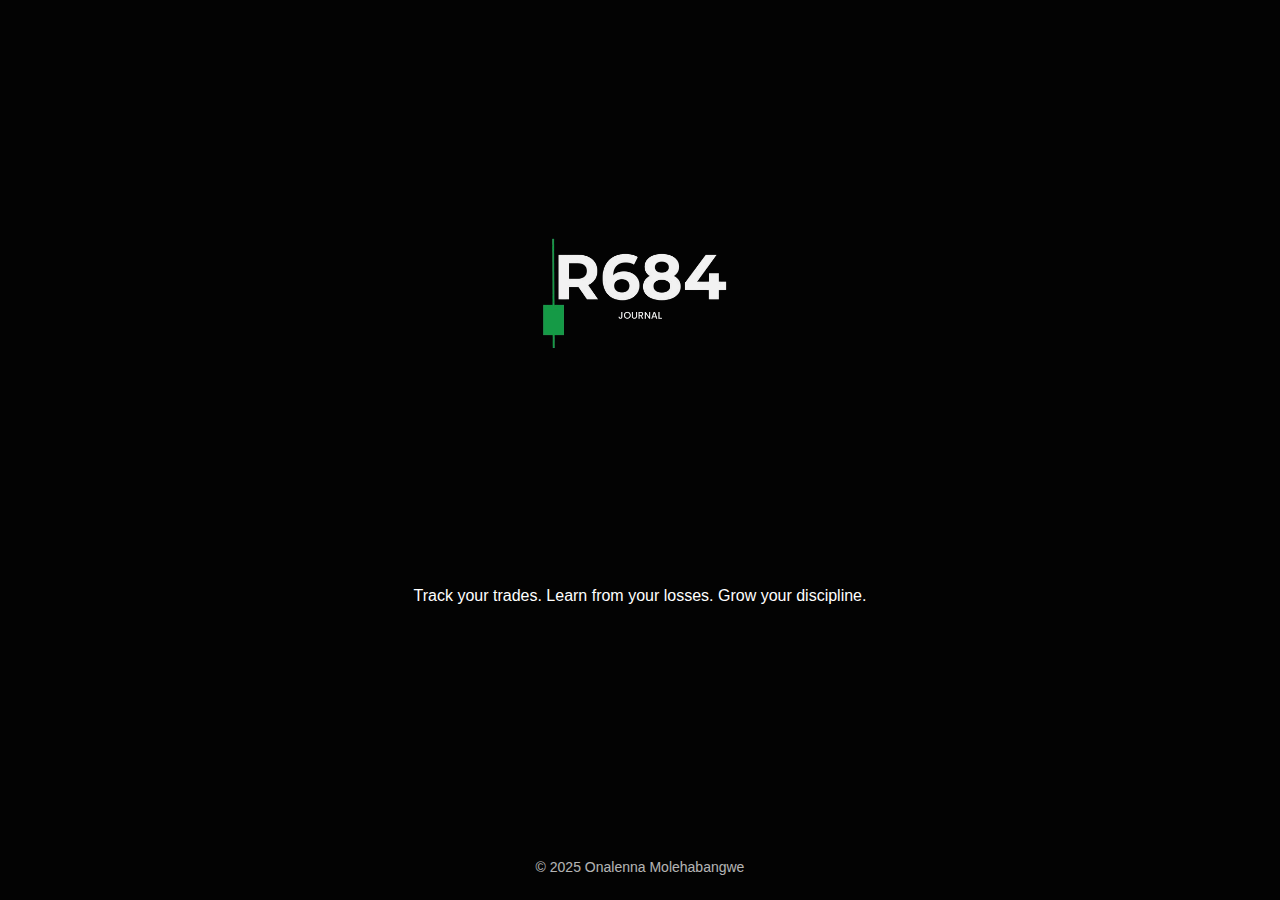
<file: index.html>
<!DOCTYPE html>
<html lang="en">
  <head>
    <meta charset="UTF-8" />
    <meta name="viewport" content="width=device-width, initial-scale=1.0" />
    <title>R684 Journal</title>
    <link rel="stylesheet" href="assets/css/styles.css" />
  </head>
  <body>
    <section class="hero">
      <img src="assets/images/R684-logo.png" alt="R684-logo.png" class="logo" />

      <div class="content">
        <p>Track your trades. Learn from your losses. Grow your discipline.</p>
      </div>
    </section>

    <!-- TradingView Widget BEGIN -->
    <div
      class="tradingview-widget-container"
      style="height: 100vh; width: 100%"
    >
      <div id="tradingview_xauusd" style="height: 100%"></div>
      <script
        type="text/javascript"
        src="https://s3.tradingview.com/tv.js"
      ></script>
      <script type="text/javascript">
        new TradingView.widget({
          container_id: "tradingview_xauusd",
          autosize: true,
          symbol: "OANDA:XAUUSD",
          interval: "60",
          timezone: "Africa/Johannesburg",
          theme: "dark",
          style: "1",
          locale: "en",
          hide_top_toolbar: true,
          hide_legend: true,
          allow_symbol_change: false,
          backgroundColor: "rgba(0, 0, 0, 1)",
        });
      </script>
    </div>
    <!-- TradingView Widget END -->
    <div class="footer-name">© 2025 Onalenna Molehabangwe</div>
  </body>
</html>
</file>
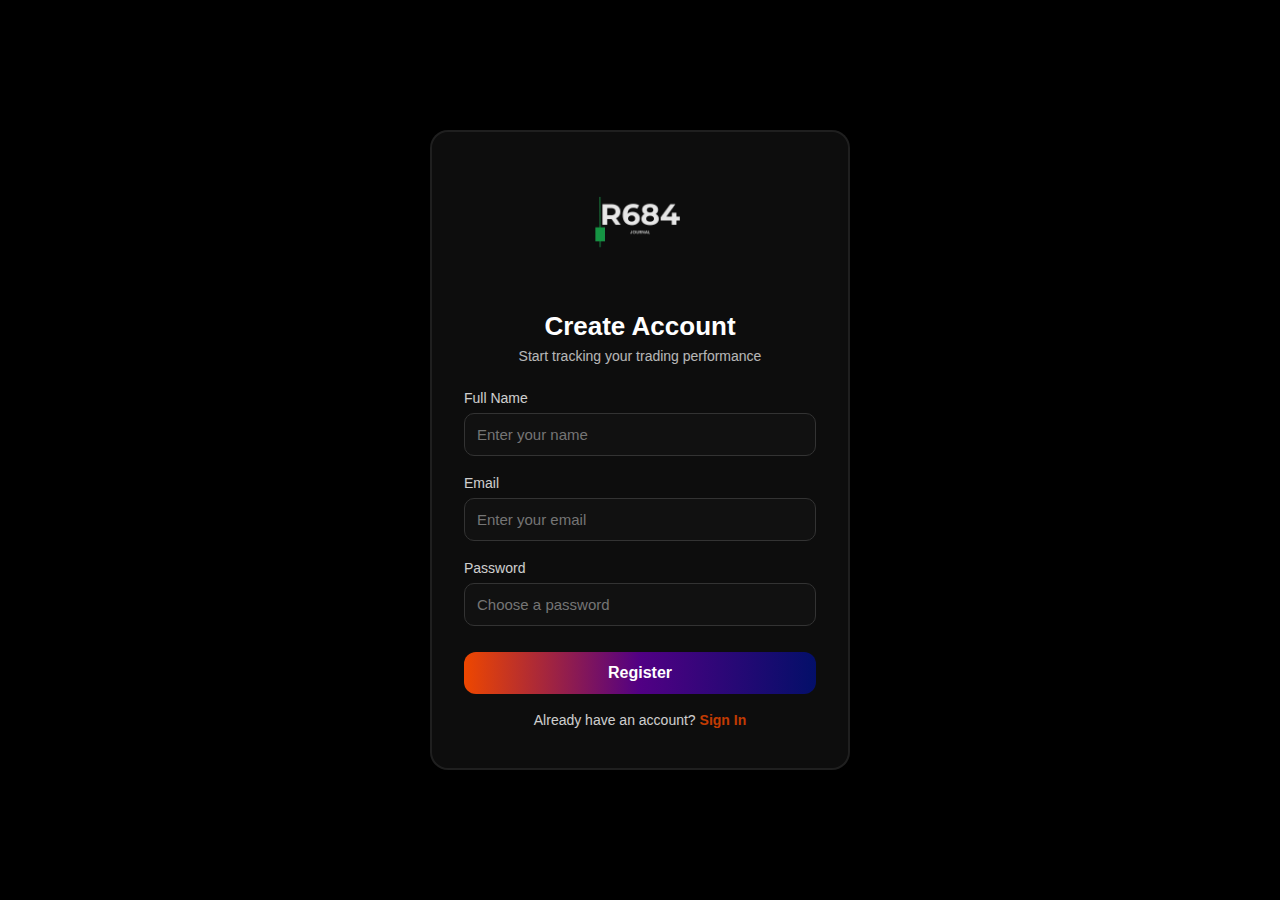
<file: register.html>
<!DOCTYPE html>
<html lang="en">
<head>
  <meta charset="UTF-8" />
  <meta name="viewport" content="width=device-width, initial-scale=1.0" />
  <title>Register - R684 Journal</title>
  <link rel="stylesheet" href="assets/css/global.css">
  <link rel="stylesheet" href="assets/css/auth.css">
</head>

<body>
  <div class="auth-container">
    
    <div class="auth-box">
      <img src="assets/images/R684-logo.png" class="auth-logo" alt="Logo" />

      <h2>Create Account</h2>
      <p class="auth-subtext">Start tracking your trading performance</p>

      <form>
        <div class="input-group">
          <label>Full Name</label>
          <input type="text" placeholder="Enter your name" required>
        </div>

        <div class="input-group">
          <label>Email</label>
          <input type="email" placeholder="Enter your email" required>
        </div>

        <div class="input-group">
          <label>Password</label>
          <input type="password" placeholder="Choose a password" required>
        </div>

        <button class="auth-btn" type="submit">Register</button>

        <p class="alt-text">
          Already have an account?
          <a href="signin.html">Sign In</a>
        </p>
      </form>

    </div>
  </div>
</body>
</html>
</file>
<file: assets/css/styles.css>
* {
  margin: 0;
  padding: 0;
  box-sizing: border-box;
}

body {
  font-family: 'Poppins', sans-serif;
  background-color: #000;
  color: #fff;
  overflow: hidden;
  height: 100vh;
}

/* Hero section */
.hero {
  position: relative;
  height: 100vh;
  width: 100%;
  background-color: #0f0f0f;
}

.tradingview-widget-container {
  position: absolute;
  top: 0;
  left: 0;
  width: 100%;
  height: 100%;
  z-index: 0;
}

.hero::before {
  content: "";
  position: absolute;
  top: 0;
  left: 0;
  width: 100%;
  height: 100%;
  background: rgba(0, 0, 0, 0.8);
  z-index: 1;
}

.logo {
  position: absolute;
  top: 35%;
  left: 50%;
  transform: translate(-50%, -50%);
  width: 260px;
  height: auto;
  opacity: 0.95;
  z-index: 2;
}

.button-group {
  position: absolute;
  top: 52%;
  left: 50%;
  transform: translateX(-50%);
  display: flex;
  gap: 20px;
  z-index: 2;
}

/* Gradient border buttons */
.button-group a{
  background: #000;
  border: 2px solid;
  border-image: linear-gradient(90deg, #ee4700, #510084, #030f69) 1;
  color: #fff;
  padding: 12px 28px;
  border-radius: 30px;
  font-size: 16px;
  font-weight: 600;
  cursor: pointer;
  transition: all 0.3s ease;
  box-shadow: 0 0 0 rgba(255, 255, 255, 0); /* No glow by default */
}

/* Hover effect — glowing border */
.button-group a:hover {
  transform: scale(1.05);
  box-shadow: 0 0 12px 2px rgba(255, 215, 0, 0.6), 
              0 0 25px 5px rgba(0, 255, 255, 0.3);
  border-image: linear-gradient(90deg, #ee4700, #510084, #030f69) 1;
}


/* Content */
.content {
  position: absolute;
  top: 65%;
  left: 50%;
  transform: translateX(-50%);
  text-align: center;
  font-size: 18px;
  font-weight: 400;
  max-width: 90%;
  line-height: 1.4;
  color: #fff;
  z-index: 2;
}

/* Footer name */
.footer-name {
  position: absolute;
  bottom: 25px;
  left: 50%;
  transform: translateX(-50%);
  font-size: 14px;
  color: #ffffff;
  opacity: 0.7;
  z-index: 2;
}

/* Responsive design */
@media (max-width: 768px) {
  .button-group {
    flex-direction: column;
    gap: 10px;
  }

  .button-group a {
    font-size: 14px;
    padding: 10px 24px;
  }
}

  .button-group button {
    font-size: 14px;
    padding: 10px 24px;
  }

  .content {
    top: 65%;
    font-size: 16px;
  }
}

@media (max-width: 480px) {
  .logo {
    width: 170px;
    top: 28%;
  }

  .button-group {
    top: 48%;
    flex-direction: column;
    gap: 8px;
  }

  .content {
    top: 63%;
    font-size: 14px;
  }

  .footer-name {
    font-size: 12px;
  }
}
</file>
<file: assets/css/auth.css>
.auth-container {
  height: 100vh;
  display: flex;
  justify-content: center;
  align-items: center;
  padding: 20px;
}

.auth-box {
  background: #0d0d0d;
  padding: 40px 32px;
  width: 100%;
  max-width: 420px;
  border-radius: 18px;
  border: 2px solid rgba(255,255,255,0.08);
  box-shadow: 0 0 25px rgba(0,0,0,0.6);
  text-align: center;
}

.auth-logo {
  width: 120px;
  margin-bottom: 15px;
  opacity: 0.9;
}

h2 {
  font-size: 26px;
  margin-bottom: 6px;
}

.auth-subtext {
  font-size: 14px;
  opacity: 0.7;
  margin-bottom: 25px;
}

/* INPUT FIELDS */
.input-group {
  text-align: left;
  margin-bottom: 18px;
}

.input-group label {
  font-size: 14px;
  opacity: 0.8;
}

.input-group input {
  width: 100%;
  padding: 12px;
  margin-top: 6px;
  border-radius: 10px;
  border: 1px solid #333;
  background: #111;
  color: #fff;
  font-size: 15px;
  transition: 0.2s;
}

.input-group input:focus {
  border-color: #510084;
  box-shadow: 0 0 8px rgba(81, 0, 132, 0.7);
  outline: none;
}

/* BUTTON */
.auth-btn {
  width: 100%;
  padding: 12px;
  margin-top: 8px;
  background: linear-gradient(90deg, #ee4700, #510084, #030f69);
  border: none;
  border-radius: 12px;
  color: #fff;
  font-size: 16px;
  font-weight: 600;
  cursor: pointer;
  transition: 0.25s;
}

.auth-btn:hover {
  transform: translateY(-3px);
  box-shadow: 0 0 15px rgba(255, 85, 0, 0.5);
}

/* BOTTOM TEXT */
.alt-text {
  margin-top: 18px;
  font-size: 14px;
  opacity: 0.8;
}

.alt-text a {
  color: #ee4700;
  text-decoration: none;
  font-weight: 600;
}
</file>
<file: assets/css/global.css>
/* GLOBAL RESET */
* {
  margin: 0;
  padding: 0;
  box-sizing: border-box;
}

body {
  font-family: 'Poppins', sans-serif;
  background: #000;
  color: #fff;
}
</file>
